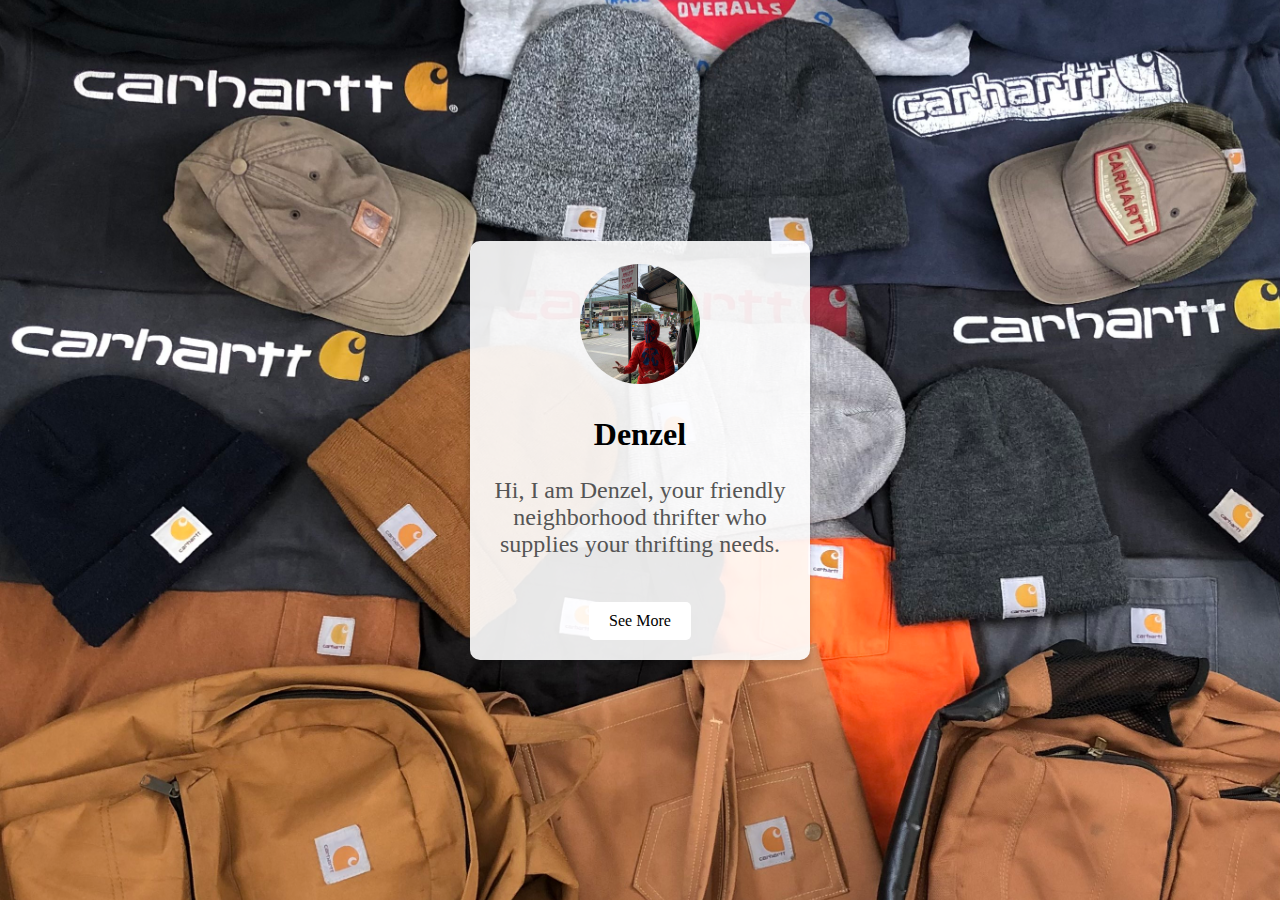
<file: ePortfolio/assets/index.html>
<!DOCTYPE html>
<html lang="en">
<head>
    <meta charset="UTF-8">
    <meta name="viewport" content="width=device-width, initial-scale=1.0">
    <title>My Profile</title>
    <link rel="stylesheet" href="styles.css">
</head>
<body class="background">
    <div class="profile-box">
        <img src="profile.jpg" alt="Profile Picture">
        <h2>Denzel</h2>
        <p>
            Hi, I am Denzel, your friendly neighborhood thrifter who supplies your thrifting needs.
    
        </p>
    <!-- Navigation Button -->
    <a href="about.html" class="button">See More</a>
</div>
</body>
</html>
</file>
<file: ePortfolio/assets/styles.css>
/* Background styling */
body.background {
    margin: 0;
    padding: 0;
    height: 100vh;
    display: flex;
    justify-content: center;
    align-items: center;
    background: url('background.jpg') no-repeat center center fixed;
    background-size: cover;
    font-family: unset;
}

/* Profile box styling */
.profile-box {
    text-align: center;
    background: rgba(255, 255, 255, 0.9); /* Semi-transparent white */
    padding: 20px;
    border-radius: 10px;
    box-shadow: 0 4px 6px rgba(0, 0, 0, 0.2);
    width: 300px;
}

.profile-box img {
    border-radius: 50%;
    width: 120px;
    height: 120px;
    object-fit: cover;
    margin-bottom: 15px;
    border: 3px solid #0000;
}

.profile-box h2 {
    font-size: 2rem;
    margin: 10px 0;
    color: #000; /* Black color */
}

.profile-box p {
    font-size: 1.5rem;
    color: #555;
}

/* Button styling */
.button {
    display: inline-block;
    background-color: #FFFFFF;
    color: black;
    padding: 10px 20px;
    margin-top: 20px;
    text-decoration: none;
    font-size: 1rem;
    border-radius: 5px;
    text-align: center;
    transition: background-color 0.3s;
}

.button:hover {
    background-color: #FFFFFF;
}

/* Section Styling */
section {
    padding: 20px;
    margin: 20px 0;
    background-color: rgba(255, 255, 255, 0.8);
    border-radius: 8px;
}

h1 {
    color: #000; /* Black color */
}

p, ul {
    font-size: 1.1rem;
    color: #000; /* Black color */
}

ul {
    list-style-type: none;
    padding: 0;
}

ul li {
    margin: 10px 0;
}

/* Back to Home Button */
.button {
    display: inline-block;
    background-color: #FFFFFF;
    color: black;
    padding: 10px 20px;
    margin-top: 20px;
    text-decoration: none;
    font-size: 1rem;
    border-radius: 5px;
    text-align: center;
    transition: background-color 0.3s;
}

.button:hover {
    background-color: #FFFFFF;
}

/* General Section Styling */
.box {
    background-color: rgba(255, 255, 255, 0.9); /* Semi-transparent white */
    margin: 20px auto;
    padding: 20px;
    max-width: 800px;
    border: 2px solid #0000; /* Green outline */
    border-radius: 10px;
    box-shadow: 0 4px 8px rgba(0, 0, 0, 0.1);
}

/* Section Titles */
.box h1 {
    margin-top: 0;
    color: #000; /* Black color */
    font-size: 1.8rem;
    text-align: center;
}

/* Paragraphs */
.box p, .box ul {
    font-size: 1.1rem;
    color: #000; /* Black color */
    line-height: 1.6;
}

/* List Styling */
.box ul {
    list-style-type: disc;
    padding-left: 20px;
}

/* Input and Textarea Styling */
form label {
    display: block;
    margin-top: 10px;
    font-weight: bold;
}

form input, form textarea {
    width: 100%;
    padding: 10px;
    margin-top: 5px;
    margin-bottom: 15px;
    border: 1px solid #000;
    border-radius: 5px;
}

/* Submit Button */
form .button {
    display: block;
    background-color: #FFFFFF;
    color: black;
    padding: 10px 15px;
    font-size: 1rem;
    border: none;
    border-radius: 5px;
    cursor: pointer;
    transition: background-color 0.3s ease;
    text-align: center;
}

form .button:hover {
    background-color: #FFFFFF;
}

/* Background Panels */
.background-panels {
    display: grid;
    grid-template-columns: repeat(4, 2fr); /* Four columns */
    grid-template-rows: repeat(4 , 2fr);   /* Four rows */
    gap: 0; /* No gap between panels */
    position: fixed;
    top: 0;
    left: 0;
    width: 100vw; /* Full viewport width */
    height: 100vh; /* Full viewport height */
    z-index: -10;
}

.panel {
    position: relative;
    width: 100%;
    height: 120%;
}

.panel img {
    width: 100%;
    height: 130%;
    object-fit: cover; /* Ensure the image fully covers the panel */
}

/* Content Styling */
.content {
    position: relative;
    z-index: 1;
    padding: 20px;
}


/* Styling links in the Projects section */
.box ul li a {
    color: #000; /* Black text for links */
    text-decoration: none; /* Removes underline */
    font-weight: bold;
    font-size: 1.2rem; /* Adjust font size */
    transition: color 0.3s ease;
}

.box ul li a:hover {
    color: #555; /* Gray color on hover */
    text-decoration: underline; /* Adds underline on hover */
}
</file>
